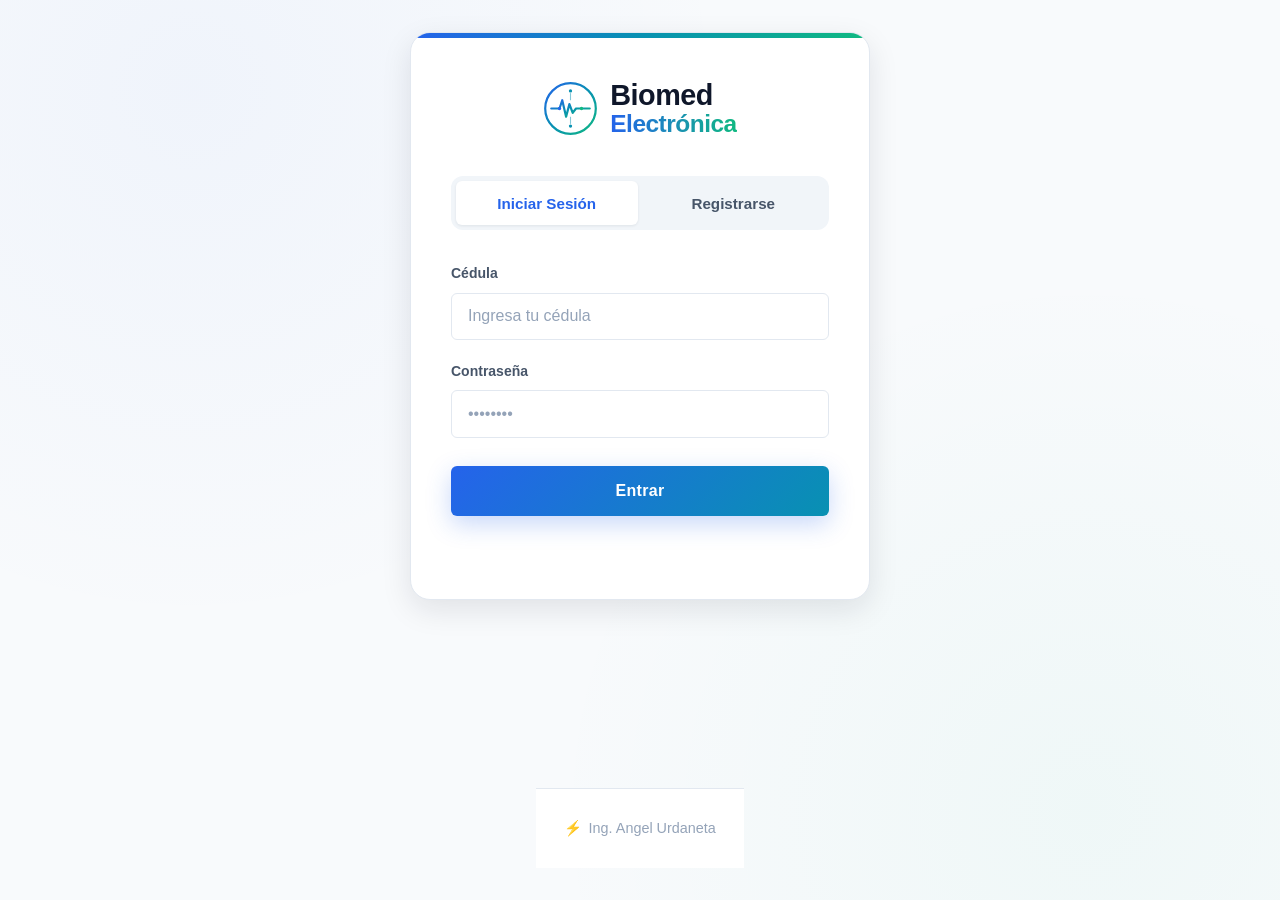
<file: index.html>
<!DOCTYPE html>
<html lang="es">
<head>
    <meta charset="UTF-8">
    <meta name="viewport" content="width=device-width, initial-scale=1.0">
    <title>BiomedElectrónica | Ingreso</title>
    <link rel="stylesheet" href="css/styles.css">
</head>
<body>
    <div class="auth-container">
        <div class="auth-box">
            <h1 class="logo">
                <svg class="logo-icon" viewBox="0 0 100 100" xmlns="http://www.w3.org/2000/svg">
                    <defs>
                        <linearGradient id="logoGrad" x1="0%" y1="0%" x2="100%" y2="100%">
                            <stop offset="0%" stop-color="#2563eb"/>
                            <stop offset="50%" stop-color="#0891b2"/>
                            <stop offset="100%" stop-color="#10b981"/>
                        </linearGradient>
                    </defs>
                    <circle cx="50" cy="50" r="46" fill="none" stroke="url(#logoGrad)" stroke-width="4"/>
                    <path d="M 15 50 L 30 50 L 35 35 L 42 65 L 48 42 L 54 58 L 60 50 L 85 50" 
                          fill="none" stroke="url(#logoGrad)" stroke-width="4" 
                          stroke-linecap="round" stroke-linejoin="round"/>
                    <circle cx="30" cy="50" r="3" fill="#2563eb"/>
                    <circle cx="70" cy="50" r="3" fill="#10b981"/>
                    <circle cx="50" cy="18" r="3" fill="#0891b2"/>
                    <circle cx="50" cy="82" r="3" fill="#0891b2"/>
                    <line x1="50" y1="22" x2="50" y2="35" stroke="#0891b2" stroke-width="2" opacity="0.5"/>
                    <line x1="50" y1="65" x2="50" y2="78" stroke="#0891b2" stroke-width="2" opacity="0.5"/>
                </svg>
                <div class="logo-text">
                    <span class="line-1">Biomed</span>
                    <span class="line-2">Electrónica</span>
                </div>
            </h1>
            <div class="tabs">
                <button class="tab-btn active" data-tab="login">Iniciar Sesión</button>
                <button class="tab-btn" data-tab="register">Registrarse</button>
            </div>

            <!-- Formulario de Login -->
            <form id="login-form" class="auth-form active">
                <div class="input-group">
                    <label for="login-cedula">Cédula</label>
                    <input type="text" id="login-cedula" placeholder="Ingresa tu cédula" required>
                </div>
                <div class="input-group">
                    <label for="login-password">Contraseña</label>
                    <input type="password" id="login-password" placeholder="••••••••" required>
                </div>
                <button type="submit" class="btn-primary">Entrar</button>
                <p class="message" id="login-message"></p>
            </form>

            <!-- Formulario de Registro -->
            <form id="register-form" class="auth-form">
                <div class="input-group">
                    <label for="reg-nombre">Nombres</label>
                    <input type="text" id="reg-nombre" placeholder="Tus nombres" required>
                </div>
                <div class="input-group">
                    <label for="reg-apellido">Apellidos</label>
                    <input type="text" id="reg-apellido" placeholder="Tus apellidos" required>
                </div>
                <div class="input-group">
                    <label for="reg-seccion">Sección</label>
                    <input type="text" id="reg-seccion" placeholder="Ej. A" required>
                </div>
                <div class="input-group">
                    <label for="reg-cedula">Cédula</label>
                    <input type="text" id="reg-cedula" placeholder="Ingresa tu cédula" required>
                </div>
                <div class="input-group">
                    <label for="reg-password">Contraseña</label>
                    <input type="password" id="reg-password" placeholder="Crea una contraseña" required>
                </div>
                <button type="submit" class="btn-primary">Registrarse</button>
                <p class="message" id="register-message"></p>
            </form>
        </div>
        <footer class="main-footer">
            <p>Ing. Angel Urdaneta</p>
        </footer>
    </div>
    <script src="js/auth.js"></script>
</body>
</html>
</file>
<file: css/styles.css>
/* ============================================
   BiomedElectrónica - Diseño Moderno y Limpio
   Tema: Blanco Tecnológico con acentos biomédicos
   ============================================ */

/* --- Variables de Color --- */
:root {
    /* Fondos */
    --bg-body: #f8fafc;
    --bg-white: #ffffff;
    --bg-subtle: #f1f5f9;
    --bg-accent: #eff6ff;
    
    /* Colores Tecnológicos Principales */
    --primary: #2563eb;          /* Azul tecnológico */
    --primary-dark: #1e40af;
    --primary-light: #3b82f6;
    --primary-glow: rgba(37, 99, 235, 0.15);
    
    --cyan: #0891b2;             /* Cian electrónico */
    --cyan-light: #06b6d4;
    
    --medical: #10b981;           /* Verde esmeralda biomédico */
    --medical-dark: #059669;
    --medical-light: #34d399;
    
    --accent-purple: #7c3aed;     /* Púrpura para acentos */
    
    /* Estados */
    --success: #10b981;
    --danger: #ef4444;
    --warning: #f59e0b;
    
    /* Texto */
    --text-primary: #0f172a;
    --text-secondary: #475569;
    --text-muted: #94a3b8;
    --text-white: #ffffff;
    
    /* Bordes y sombras */
    --border-light: #e2e8f0;
    --border-medium: #cbd5e1;
    --shadow-sm: 0 1px 3px rgba(15, 23, 42, 0.08);
    --shadow-md: 0 4px 12px rgba(15, 23, 42, 0.08);
    --shadow-lg: 0 10px 30px rgba(15, 23, 42, 0.1);
    --shadow-glow: 0 8px 25px rgba(37, 99, 235, 0.25);
    
    --font-main: 'Inter', 'Segoe UI', Tahoma, Geneva, Verdana, sans-serif;
    --font-code: 'JetBrains Mono', 'Courier New', monospace;
    
    --radius-sm: 6px;
    --radius-md: 12px;
    --radius-lg: 20px;
}

/* --- Reset y Base --- */
* {
    margin: 0;
    padding: 0;
    box-sizing: border-box;
}

body {
    font-family: var(--font-main);
    background-color: var(--bg-body);
    color: var(--text-primary);
    line-height: 1.6;
    min-height: 100vh;
    display: flex;
    flex-direction: column;
    /* Fondo con patrón de circuito sutil */
    background-image: 
        radial-gradient(circle at 15% 10%, rgba(37, 99, 235, 0.04) 0%, transparent 40%),
        radial-gradient(circle at 85% 90%, rgba(16, 185, 129, 0.04) 0%, transparent 40%);
    background-attachment: fixed;
}

h1, h2, h3, h4 {
    color: var(--text-primary);
    margin-bottom: 1rem;
    font-weight: 700;
    letter-spacing: -0.02em;
}

h1 { font-size: 2rem; }
h2 { font-size: 1.75rem; }
h3 { font-size: 1.35rem; }
h4 { font-size: 1.1rem; }

a {
    color: var(--primary);
    text-decoration: none;
    transition: color 0.2s ease;
}

a:hover { color: var(--primary-dark); }

/* --- Logo Principal --- */
.logo {
    display: flex;
    align-items: center;
    gap: 0.75rem;
    font-size: 1.4rem;
    font-weight: 800;
    color: var(--text-primary);
    letter-spacing: -0.5px;
    margin: 0;
}

.logo-icon {
    width: 42px;
    height: 42px;
    flex-shrink: 0;
}

.logo-text {
    display: flex;
    flex-direction: column;
    line-height: 1;
}

.logo-text .line-1 {
    color: var(--text-primary);
    font-weight: 800;
}

.logo-text .line-2 {
    background: linear-gradient(90deg, var(--primary), var(--medical));
    -webkit-background-clip: text;
    -webkit-text-fill-color: transparent;
    background-clip: text;
    font-weight: 600;
    font-size: 0.85em;
    margin-top: 2px;
}

/* ============================================
   CONTENEDOR DE AUTENTICACIÓN (LOGIN/REGISTRO)
   ============================================ */
.auth-container {
    display: flex;
    flex-direction: column;
    justify-content: center;
    align-items: center;
    min-height: 100vh;
    padding: 2rem;
    position: relative;
}

.auth-box {
    background-color: var(--bg-white);
    padding: 3rem 2.5rem;
    border-radius: var(--radius-lg);
    box-shadow: var(--shadow-lg);
    width: 100%;
    max-width: 460px;
    border: 1px solid var(--border-light);
    position: relative;
    overflow: hidden;
}

.auth-box::before {
    content: '';
    position: absolute;
    top: 0;
    left: 0;
    width: 100%;
    height: 5px;
    background: linear-gradient(90deg, var(--primary), var(--cyan), var(--medical));
}

.auth-box .logo {
    justify-content: center;
    font-size: 1.8rem;
    margin-bottom: 2.5rem;
}

.auth-box .logo-icon {
    width: 55px;
    height: 55px;
}

/* --- Pestañas --- */
.tabs {
    display: flex;
    margin-bottom: 2rem;
    background-color: var(--bg-subtle);
    border-radius: var(--radius-md);
    padding: 5px;
    gap: 5px;
}

.tab-btn {
    flex: 1;
    padding: 0.85rem;
    background: none;
    border: none;
    color: var(--text-secondary);
    cursor: pointer;
    font-size: 0.95rem;
    font-weight: 600;
    transition: all 0.25s ease;
    border-radius: var(--radius-sm);
    font-family: inherit;
}

.tab-btn.active {
    background-color: var(--bg-white);
    color: var(--primary);
    box-shadow: var(--shadow-sm);
}

.tab-btn:hover:not(.active) {
    color: var(--primary);
}

/* --- Formularios --- */
.auth-form {
    display: none;
    animation: fadeIn 0.4s ease;
}

.auth-form.active { display: block; }

@keyframes fadeIn {
    from { opacity: 0; transform: translateY(8px); }
    to { opacity: 1; transform: translateY(0); }
}

.input-group {
    margin-bottom: 1.25rem;
}

.input-group label {
    display: block;
    margin-bottom: 0.5rem;
    color: var(--text-secondary);
    font-size: 0.875rem;
    font-weight: 600;
}

.input-group input {
    width: 100%;
    padding: 0.85rem 1rem;
    background-color: var(--bg-white);
    border: 1.5px solid var(--border-light);
    border-radius: var(--radius-sm);
    color: var(--text-primary);
    font-size: 1rem;
    font-family: inherit;
    transition: all 0.2s ease;
}

.input-group input:focus {
    outline: none;
    border-color: var(--primary);
    box-shadow: 0 0 0 4px var(--primary-glow);
}

.input-group input::placeholder {
    color: var(--text-muted);
}

/* --- Botón Principal --- */
.btn-primary {
    width: 100%;
    padding: 1rem 1.5rem;
    background: linear-gradient(135deg, var(--primary) 0%, var(--cyan) 100%);
    color: var(--text-white);
    border: none;
    border-radius: var(--radius-sm);
    font-size: 1rem;
    font-weight: 700;
    cursor: pointer;
    transition: all 0.25s ease;
    margin-top: 0.5rem;
    font-family: inherit;
    letter-spacing: 0.3px;
    box-shadow: var(--shadow-glow);
    position: relative;
    overflow: hidden;
}

.btn-primary::before {
    content: '';
    position: absolute;
    top: 0;
    left: -100%;
    width: 100%;
    height: 100%;
    background: linear-gradient(90deg, transparent, rgba(255,255,255,0.3), transparent);
    transition: left 0.5s ease;
}

.btn-primary:hover {
    transform: translateY(-2px);
    box-shadow: 0 12px 30px rgba(37, 99, 235, 0.35);
}

.btn-primary:hover::before {
    left: 100%;
}

.btn-primary:active {
    transform: translateY(0);
}

.btn-primary:disabled {
    background: var(--bg-subtle);
    color: var(--text-muted);
    box-shadow: none;
    cursor: not-allowed;
    transform: none;
}

.message {
    text-align: center;
    margin-top: 1rem;
    font-size: 0.9rem;
    min-height: 1.2rem;
    font-weight: 500;
}

.message.error { color: var(--danger); }
.message.success { color: var(--success); }

/* ============================================
   ENCABEZADO PRINCIPAL
   ============================================ */
.main-header {
    background-color: var(--bg-white);
    padding: 0.85rem 2rem;
    border-bottom: 1px solid var(--border-light);
    box-shadow: var(--shadow-sm);
    position: sticky;
    top: 0;
    z-index: 100;
    backdrop-filter: blur(10px);
}

.header-content {
    display: flex;
    justify-content: space-between;
    align-items: center;
    max-width: 1200px;
    margin: 0 auto;
}

.header-content .logo {
    font-size: 1.2rem;
}

.header-content .logo-icon {
    width: 36px;
    height: 36px;
}

.user-info {
    display: flex;
    align-items: center;
    gap: 1rem;
}

.user-badge {
    display: flex;
    align-items: center;
    gap: 0.6rem;
    padding: 0.4rem 0.9rem 0.4rem 0.4rem;
    background-color: var(--bg-subtle);
    border-radius: 100px;
    font-size: 0.9rem;
    color: var(--text-secondary);
    font-weight: 500;
}

.user-avatar {
    width: 32px;
    height: 32px;
    border-radius: 50%;
    background: linear-gradient(135deg, var(--primary), var(--medical));
    display: flex;
    align-items: center;
    justify-content: center;
    color: white;
    font-weight: 700;
    font-size: 0.85rem;
}

.btn-logout, .btn-back {
    padding: 0.55rem 1.1rem;
    border-radius: var(--radius-sm);
    font-weight: 600;
    background-color: var(--bg-white);
    border: 1.5px solid var(--border-light);
    color: var(--text-secondary);
    transition: all 0.2s ease;
    font-size: 0.9rem;
    font-family: inherit;
    cursor: pointer;
    display: inline-flex;
    align-items: center;
    gap: 0.4rem;
}

.btn-logout:hover {
    background-color: #fef2f2;
    border-color: var(--danger);
    color: var(--danger);
}

.btn-back:hover {
    background-color: var(--bg-accent);
    border-color: var(--primary);
    color: var(--primary);
}

/* ============================================
   PANEL DE ESTUDIO (DASHBOARD)
   ============================================ */
.dashboard-main, .unit-main, .admin-main {
    flex: 1;
    max-width: 1200px;
    margin: 0 auto;
    padding: 3rem 2rem;
    width: 100%;
}

.dashboard-header {
    margin-bottom: 3rem;
    text-align: center;
}

.dashboard-header h2 {
    font-size: 2rem;
    background: linear-gradient(135deg, var(--primary), var(--cyan));
    -webkit-background-clip: text;
    -webkit-text-fill-color: transparent;
    background-clip: text;
    margin-bottom: 0.5rem;
}

.dashboard-header p {
    color: var(--text-secondary);
    font-size: 1.05rem;
}

.unidades-grid {
    display: grid;
    grid-template-columns: repeat(auto-fit, minmax(300px, 1fr));
    gap: 2rem;
}

.unidad-card {
    background-color: var(--bg-white);
    border: 1px solid var(--border-light);
    border-radius: var(--radius-md);
    padding: 2rem;
    cursor: pointer;
    transition: all 0.3s ease;
    display: flex;
    flex-direction: column;
    position: relative;
    overflow: hidden;
}

.unidad-card::before {
    content: '';
    position: absolute;
    top: 0;
    left: 0;
    width: 4px;
    height: 100%;
    background: linear-gradient(180deg, var(--primary), var(--medical));
    transform: scaleY(0);
    transform-origin: top;
    transition: transform 0.3s ease;
}

.unidad-card:hover {
    transform: translateY(-6px);
    box-shadow: var(--shadow-lg);
    border-color: transparent;
}

.unidad-card:hover::before {
    transform: scaleY(1);
}

.unidad-card-icon {
    width: 52px;
    height: 52px;
    border-radius: var(--radius-sm);
    background: linear-gradient(135deg, var(--primary-glow), rgba(16, 185, 129, 0.15));
    display: flex;
    align-items: center;
    justify-content: center;
    margin-bottom: 1.25rem;
    color: var(--primary);
}

.unidad-card h3 {
    font-size: 1.25rem;
    margin-bottom: 0.5rem;
    color: var(--text-primary);
}

.unidad-card p {
    color: var(--text-secondary);
    font-size: 0.95rem;
    line-height: 1.6;
}

.unidad-card-footer {
    margin-top: 1.5rem;
    padding-top: 1rem;
    border-top: 1px solid var(--border-light);
    display: flex;
    align-items: center;
    justify-content: space-between;
    color: var(--primary);
    font-weight: 600;
    font-size: 0.9rem;
}

/* ============================================
   CONTENIDO DE LA UNIDAD
   ============================================ */
#unit-content {
    background-color: var(--bg-white);
    padding: 3rem;
    border-radius: var(--radius-md);
    border: 1px solid var(--border-light);
    box-shadow: var(--shadow-sm);
    margin-bottom: 2rem;
}

#unit-content h2 {
    font-size: 2rem;
    color: var(--text-primary);
    padding-bottom: 1rem;
    margin-bottom: 2rem;
    border-bottom: 3px solid;
    border-image: linear-gradient(90deg, var(--primary), var(--medical)) 1;
}

#unit-content h3 {
    font-size: 1.4rem;
    margin-top: 2.5rem;
    margin-bottom: 1rem;
    color: var(--primary);
    display: flex;
    align-items: center;
    gap: 0.5rem;
}

#unit-content h3::before {
    content: '';
    display: inline-block;
    width: 4px;
    height: 24px;
    background: linear-gradient(180deg, var(--primary), var(--cyan));
    border-radius: 2px;
}

#unit-content h4 {
    font-size: 1.15rem;
    margin-top: 1.75rem;
    margin-bottom: 0.75rem;
    color: var(--cyan);
}

#unit-content p {
    margin-bottom: 1rem;
    color: var(--text-secondary);
    font-size: 1.02rem;
}

#unit-content ul, #unit-content ol {
    margin-bottom: 1.25rem;
    padding-left: 1.75rem;
    color: var(--text-secondary);
}

#unit-content li {
    margin-bottom: 0.6rem;
    line-height: 1.7;
}

#unit-content strong {
    color: var(--text-primary);
    font-weight: 600;
}

#unit-content code {
    background-color: var(--bg-subtle);
    color: var(--cyan);
    padding: 0.15rem 0.4rem;
    border-radius: 4px;
    font-family: var(--font-code);
    font-size: 0.9em;
    font-weight: 600;
}

#unit-content .code-block {
    background-color: #0f172a;
    color: #e2e8f0;
    padding: 1.25rem 1.5rem;
    border-radius: var(--radius-sm);
    overflow-x: auto;
    font-family: var(--font-code);
    margin: 1.25rem 0;
    font-size: 0.95rem;
    border-left: 4px solid var(--cyan);
    box-shadow: var(--shadow-md);
}

#unit-content .diagram-container {
    text-align: center;
    margin: 2rem 0;
    padding: 1.75rem;
    background-color: var(--bg-white);
    border-radius: var(--radius-md);
    border: 2px dashed var(--border-light);
    transition: border-color 0.3s ease;
}

#unit-content .diagram-container:hover {
    border-color: var(--primary);
}

#unit-content .diagram-container h4 {
    margin-top: 0;
    margin-bottom: 1.25rem;
    color: var(--text-secondary);
    font-size: 0.95rem;
    font-weight: 600;
    text-transform: uppercase;
    letter-spacing: 0.5px;
}

#unit-content .diagram-container svg {
    max-width: 100%;
    height: auto;
    /* Recoloriza los SVG para fondo blanco */
    filter: invert(0%);
}

/* Ajustes específicos para los SVG en fondo blanco */
#unit-content .diagram-container svg line,
#unit-content .diagram-container svg polygon,
#unit-content .diagram-container svg rect,
#unit-content .diagram-container svg circle,
#unit-content .diagram-container svg path {
    stroke-linecap: round;
    stroke-linejoin: round;
}

/* ============================================
   CUESTIONARIO
   ============================================ */
.quiz-section {
    background-color: var(--bg-white);
    padding: 3rem;
    border-radius: var(--radius-md);
    border: 1px solid var(--border-light);
    box-shadow: var(--shadow-sm);
    margin-bottom: 2rem;
    position: relative;
    overflow: hidden;
}

.quiz-section::before {
    content: '';
    position: absolute;
    top: 0;
    left: 0;
    width: 100%;
    height: 5px;
    background: linear-gradient(90deg, var(--primary), var(--cyan), var(--medical));
}

.quiz-section h3 {
    color: var(--text-primary);
    font-size: 1.6rem;
    margin-bottom: 0.5rem;
    display: flex;
    align-items: center;
    gap: 0.6rem;
}

.quiz-section h3::before {
    content: '📝';
    font-size: 1.4rem;
}

.quiz-section > p {
    color: var(--text-secondary);
    margin-bottom: 2rem;
    font-size: 1rem;
}

.question-block {
    background-color: var(--bg-body);
    border: 1.5px solid var(--border-light);
    border-radius: var(--radius-md);
    padding: 1.75rem;
    margin-bottom: 1.5rem;
    transition: border-color 0.3s ease, box-shadow 0.3s ease;
}

.question-block:hover {
    border-color: var(--primary-light);
    box-shadow: var(--shadow-sm);
}

.question-block > p {
    font-weight: 600;
    color: var(--text-primary);
    margin-bottom: 1.25rem;
    font-size: 1.05rem;
    display: flex;
    align-items: flex-start;
    gap: 0.5rem;
}

.option {
    display: flex;
    align-items: flex-start;
    margin-bottom: 0.6rem;
    cursor: pointer;
    padding: 0.85rem 1rem;
    border-radius: var(--radius-sm);
    transition: all 0.2s ease;
    border: 1.5px solid transparent;
    background-color: var(--bg-white);
}

.option:hover {
    background-color: var(--bg-accent);
    border-color: var(--primary-light);
}

.option input {
    margin-right: 0.85rem;
    margin-top: 0.35rem;
    cursor: pointer;
    accent-color: var(--primary);
    width: 16px;
    height: 16px;
    flex-shrink: 0;
}

.option span {
    color: var(--text-secondary);
    font-size: 0.98rem;
    line-height: 1.5;
}

.option:has(input:checked) {
    background-color: var(--bg-accent);
    border-color: var(--primary);
}

.feedback {
    margin-top: 1rem;
    padding: 0.9rem 1.1rem;
    font-size: 0.92rem;
    border-radius: var(--radius-sm);
    font-weight: 500;
    line-height: 1.5;
    animation: fadeIn 0.3s ease;
}

.feedback.correct {
    color: var(--medical-dark);
    background-color: #ecfdf5;
    border-left: 4px solid var(--medical);
}

.feedback.incorrect {
    color: #991b1b;
    background-color: #fef2f2;
    border-left: 4px solid var(--danger);
}

.quiz-results {
    margin-top: 2rem;
    padding: 2rem;
    background: linear-gradient(135deg, var(--bg-accent), #ecfdf5);
    border-radius: var(--radius-md);
    text-align: center;
    border: 1px solid var(--border-light);
    animation: fadeIn 0.5s ease;
}

.quiz-results h4 {
    color: var(--primary);
    margin-bottom: 1rem;
    font-size: 1.3rem;
}

.quiz-results p {
    color: var(--text-secondary);
    margin-bottom: 0.5rem;
    font-size: 1.05rem;
}

.quiz-results strong {
    color: var(--text-primary);
    font-size: 1.15rem;
}

/* ============================================
   TABLA DE ADMINISTRACIÓN
   ============================================ */
.admin-main h2 {
    font-size: 1.8rem;
    color: var(--text-primary);
    margin-bottom: 2rem;
    display: flex;
    align-items: center;
    gap: 0.6rem;
}

.admin-main h2::before {
    content: '👥';
    font-size: 1.6rem;
}

.table-container {
    overflow-x: auto;
    background-color: var(--bg-white);
    border-radius: var(--radius-md);
    border: 1px solid var(--border-light);
    box-shadow: var(--shadow-sm);
}

table {
    width: 100%;
    border-collapse: collapse;
}

th, td {
    padding: 1rem 1.25rem;
    text-align: left;
    border-bottom: 1px solid var(--border-light);
}

th {
    background: linear-gradient(135deg, var(--primary), var(--cyan));
    color: white;
    font-weight: 600;
    text-transform: uppercase;
    font-size: 0.8rem;
    letter-spacing: 1px;
}

tr:last-child td { border-bottom: none; }

tr:hover td {
    background-color: var(--bg-accent);
}

.btn-danger {
    background-color: var(--danger);
    color: white;
    border: none;
    padding: 0.5rem 1rem;
    border-radius: var(--radius-sm);
    cursor: pointer;
    font-weight: 600;
    transition: all 0.2s ease;
    font-family: inherit;
    font-size: 0.85rem;
}

.btn-danger:hover {
    background-color: #dc2626;
    transform: translateY(-1px);
    box-shadow: 0 4px 12px rgba(239, 68, 68, 0.3);
}

/* ============================================
   PIE DE PÁGINA
   ============================================ */
.main-footer {
    text-align: center;
    padding: 1.75rem;
    margin-top: auto;
    color: var(--text-muted);
    font-size: 0.9rem;
    border-top: 1px solid var(--border-light);
    background-color: var(--bg-white);
}

.main-footer p {
    display: flex;
    align-items: center;
    justify-content: center;
    gap: 0.4rem;
    font-weight: 500;
}

.main-footer p::before {
    content: '⚡';
    color: var(--primary);
}

/* ============================================
   SPINNER DE CARGA
   ============================================ */
.loading-spinner {
    text-align: center;
    padding: 3rem;
    color: var(--text-muted);
    font-size: 1.1rem;
    font-weight: 500;
}

.loading-spinner::before {
    content: '';
    display: block;
    width: 40px;
    height: 40px;
    margin: 0 auto 1rem;
    border: 4px solid var(--border-light);
    border-top-color: var(--primary);
    border-radius: 50%;
    animation: spin 0.8s linear infinite;
}

@keyframes spin {
    to { transform: rotate(360deg); }
}

/* ============================================
   RESPONSIVIDAD
   ============================================ */
@media (max-width: 768px) {
    .header-content {
        flex-direction: column;
        gap: 1rem;
        text-align: center;
    }
    
    .user-info {
        flex-direction: column;
        gap: 0.5rem;
        width: 100%;
    }
    
    .auth-box {
        padding: 2rem 1.5rem;
    }
    
    .auth-box .logo {
        font-size: 1.4rem;
    }
    
    .dashboard-main, .unit-main, .admin-main {
        padding: 1.5rem 1rem;
    }
    
    #unit-content, .quiz-section {
        padding: 1.75rem 1.25rem;
    }
    
    #unit-content h2 {
        font-size: 1.5rem;
    }
    
    #unit-content h3 {
        font-size: 1.15rem;
    }
    
    .dashboard-header h2 {
        font-size: 1.5rem;
    }
    
    .logo-text .line-1 {
        font-size: 1rem;
    }
    
    .logo-icon {
        width: 36px;
        height: 36px;
    }
}
</file>
